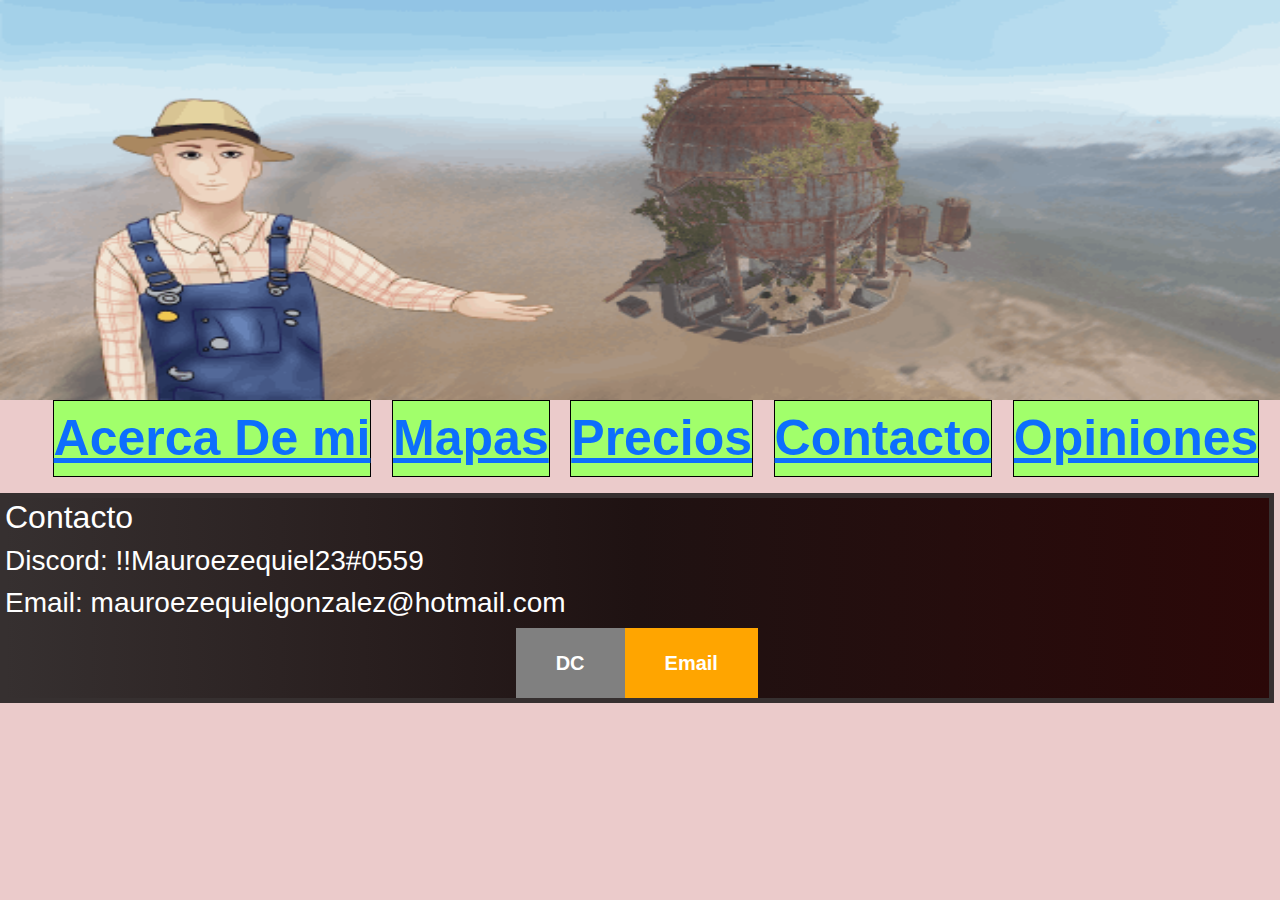
<file: index.html>
<!DOCTYPE html>
<html lang="en">
<head>
    <meta charset="UTF-8">
    <meta http-equiv="X-UA-Compatible" content="IE=edge">
    <meta name="viewport" content="width=device-width, initial-scale=1.0">
    <meta name="description" content="Portfolio del map maker de rust Mauroezequiel23">
    <meta name="keywords" content="Mauroezequil23, Map maker, rust custom maps, rust map maker, rust map dev">
    <title>Mauroezequiel23 Map Maker</title>
    <link rel="stylesheet" href="../style/bootstrap.css">
    <link rel="stylesheet" href="style/style.css">
</head>
<body>
    <div id="contenedor1">
        <header class="encabezado">
            <a href="index.html"><img src="media/MauroGIF.gif" class="logo"></a>
        </header>
        <nav>
            <ul class="lista">
                <li><a href="html/acerca de mi.html">Acerca De mi</a></li>
                <li><a href="html/mapas.html">Mapas</a></li>
                <li><a href="html/precios.html">Precios</a></li>
                <li><a href="html/contacto.html">Contacto</a></li>
                <li><a href="html/opiniones.html">Opiniones</a></li>
            </ul>
        </nav>
        <footer class="pie">
            <h2>Contacto</h2>
            <h3>Discord: !!Mauroezequiel23#0559</h3>
            <h3>Email: mauroezequielgonzalez@hotmail.com</h3> 
            <section  class="botones">      
                <a href="https://www.discord.gg" class="boton1">DC</a>
                <a href="https://mail.google.com/mail/u/0/#inbox" class="boton2">Email</a>
            </section>  
        </footer>
    </div>
</body>
</html>
</file>
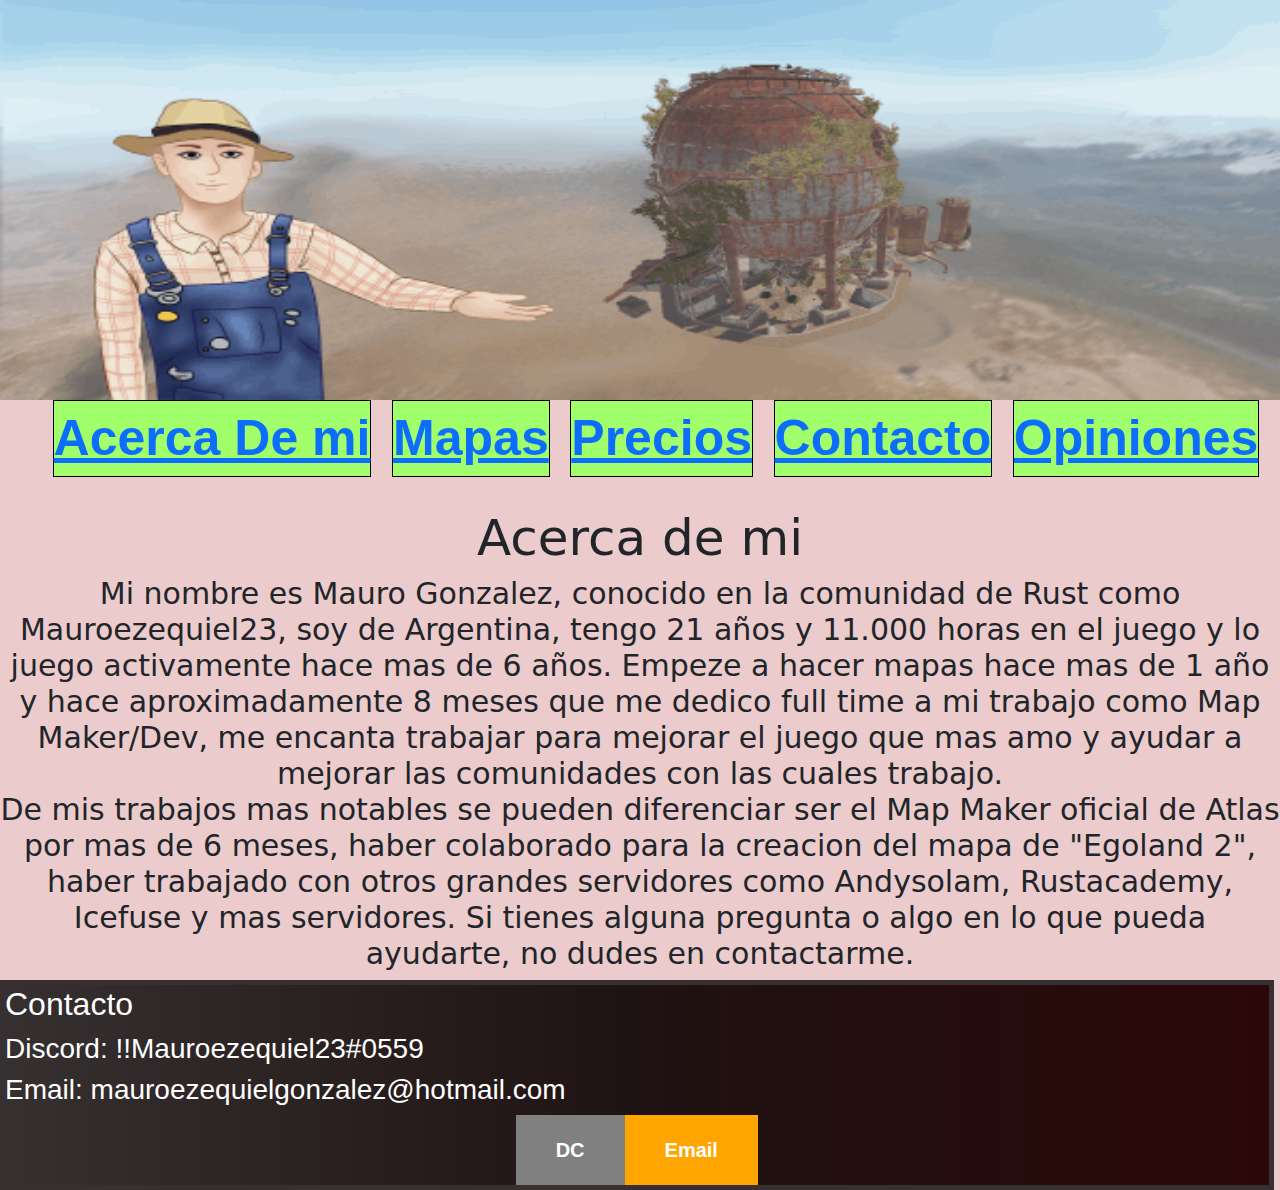
<file: html/acerca de mi.html>
<!DOCTYPE html>
<html lang="en">
<head>
    <meta charset="UTF-8">
    <meta http-equiv="X-UA-Compatible" content="IE=edge">
    <meta name="viewport" content="width=device-width, initial-scale=1.0">
    <meta name="description" content="Informacion acerca de Mauroezequiel23.">
    <meta name="keywords" content="Mauroezequil23, Map maker, rust custom maps, rust map maker, rust map dev">
    <title>Mauroezequiel23 Map Maker</title>
    <link rel="stylesheet" href="../style/bootstrap.css">
    <link rel="stylesheet" href="../style/style.css">
</head>
<body id="contenedor2">
    <header class="encabezado">
        <a href="../index.html"><img src="../media/MauroGIF.gif" class="logo"></a>
        <nav>
            <ul class="lista">
                <li><a href="acerca de mi.html">Acerca De mi</a></li>
                <li><a href="mapas.html">Mapas</a></li>
                <li><a href="precios.html">Precios</a></li>
                <li><a href="contacto.html">Contacto</a></li>
                <li><a href="opiniones.html">Opiniones</a></li>
            </ul>
        </nav>
    </header>
    <section class="section1">
        <h1 class="subtitulo1">Acerca de mi</h1>
        <h4 class="texto1">Mi nombre es Mauro Gonzalez, conocido en la comunidad de Rust como Mauroezequiel23, soy de Argentina, tengo 21 años y 11.000 horas en el juego y lo juego activamente hace mas de 6 años. Empeze a hacer mapas hace mas de 1 año y hace aproximadamente 8 meses que me dedico full time a mi trabajo como Map Maker/Dev, me encanta trabajar para mejorar el juego que mas amo y ayudar a mejorar las comunidades con las cuales trabajo.
        <br>De mis trabajos mas notables se pueden diferenciar ser el Map Maker oficial de Atlas por mas de 6 meses, haber colaborado para la creacion del mapa de "Egoland 2", haber trabajado con otros grandes servidores como Andysolam, Rustacademy, Icefuse y mas servidores. Si tienes alguna pregunta o algo en lo que pueda ayudarte, no dudes en contactarme.
        </h4>
    </section>
    <footer class="pie">
        <h2>Contacto</h2>
        <h3>Discord: !!Mauroezequiel23#0559</h3>
        <h3>Email: mauroezequielgonzalez@hotmail.com</h3> 
        <section  class="botones">      
            <a href="https://www.discord.gg" class="boton1">DC</a>
            <a href="https://mail.google.com/mail/u/0/#inbox" class="boton2">Email</a>
        </section>  
    </footer>
</body>
</html>
</file>
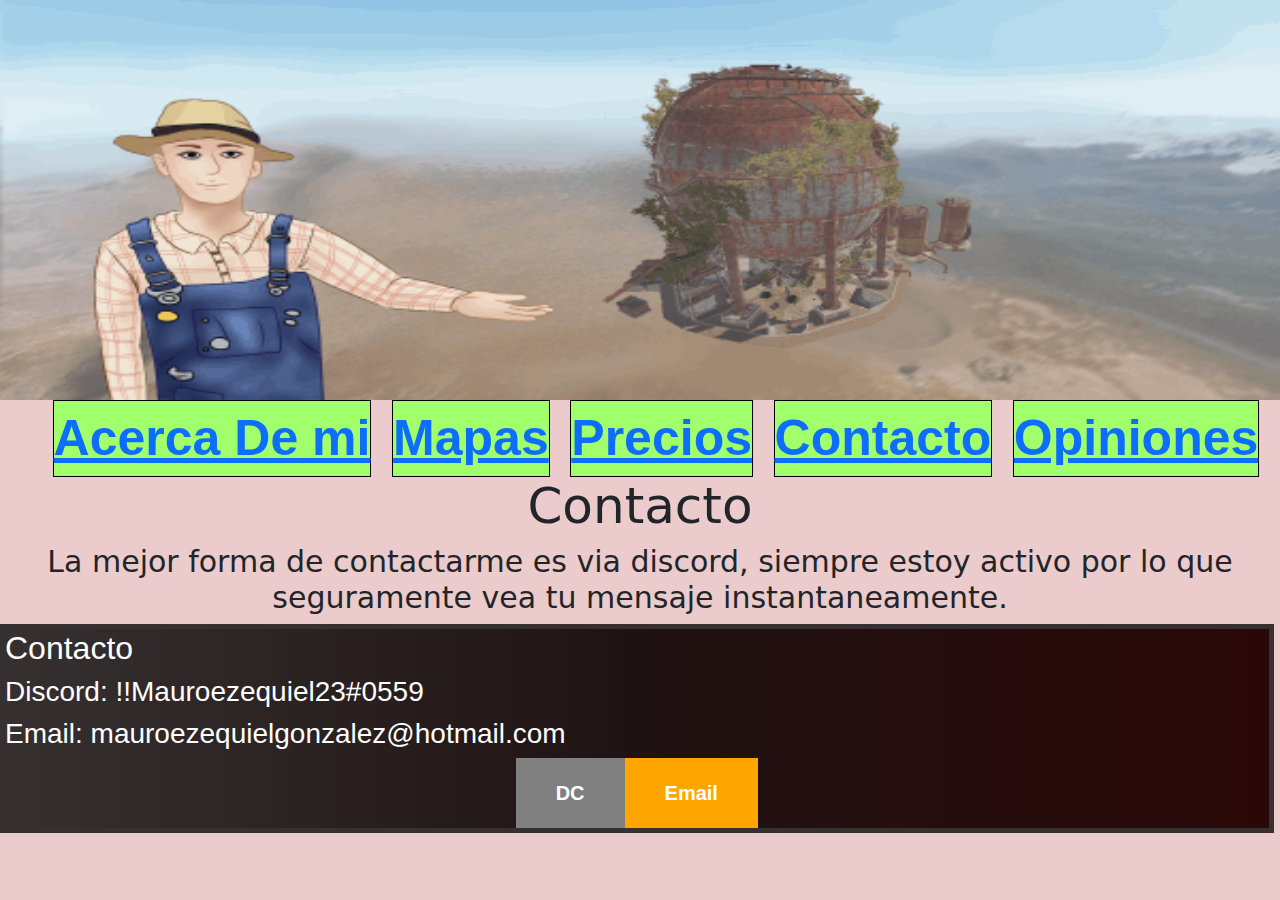
<file: html/contacto.html>
<!DOCTYPE html>
<html lang="en">
<head>
    <meta charset="UTF-8">
    <meta http-equiv="X-UA-Compatible" content="IE=edge">
    <meta name="viewport" content="width=device-width, initial-scale=1.0">
    <meta name="description" content="Formas de contactarme.">
    <meta name="keywords" content="Mauroezequil23, Map maker, rust custom maps, rust map maker, rust map dev">
    <title>Mauroezequiel23 Map Maker</title>
    <link rel="stylesheet" href="../style/bootstrap.css">
    <link rel="stylesheet" href="../style/style.css">
</head>
<body id="contenedor2">
    <header>
        <a href="../index.html"><img src="../media/MauroGIF.gif" class="logo"></a>
        <nav>
            <ul class="lista">
                <li><a href="acerca de mi.html">Acerca De mi</a></li>
                <li><a href="mapas.html">Mapas</a></li>
                <li><a href="precios.html">Precios</a></li>
                <li><a href="contacto.html">Contacto</a></li>
                <li><a href="opiniones.html">Opiniones</a></li>
            </ul>
        </nav>
    </header>
    <section class="section1">
        <h1 class="subtitulo1">Contacto</h1>
        <h4 class="texto1">La mejor forma de contactarme es via discord, siempre estoy activo por lo que seguramente vea tu mensaje instantaneamente.</h4>
    </section>
    <footer class="pie">
        <h2>Contacto</h2>
        <h3>Discord: !!Mauroezequiel23#0559</h3>
        <h3>Email: mauroezequielgonzalez@hotmail.com</h3> 
        <section  class="botones">      
            <a href="https://www.discord.gg" class="boton1">DC</a>
            <a href="https://mail.google.com/mail/u/0/#inbox" class="boton2">Email</a>
        </section>  
    </footer>
</body>
</html>
</file>
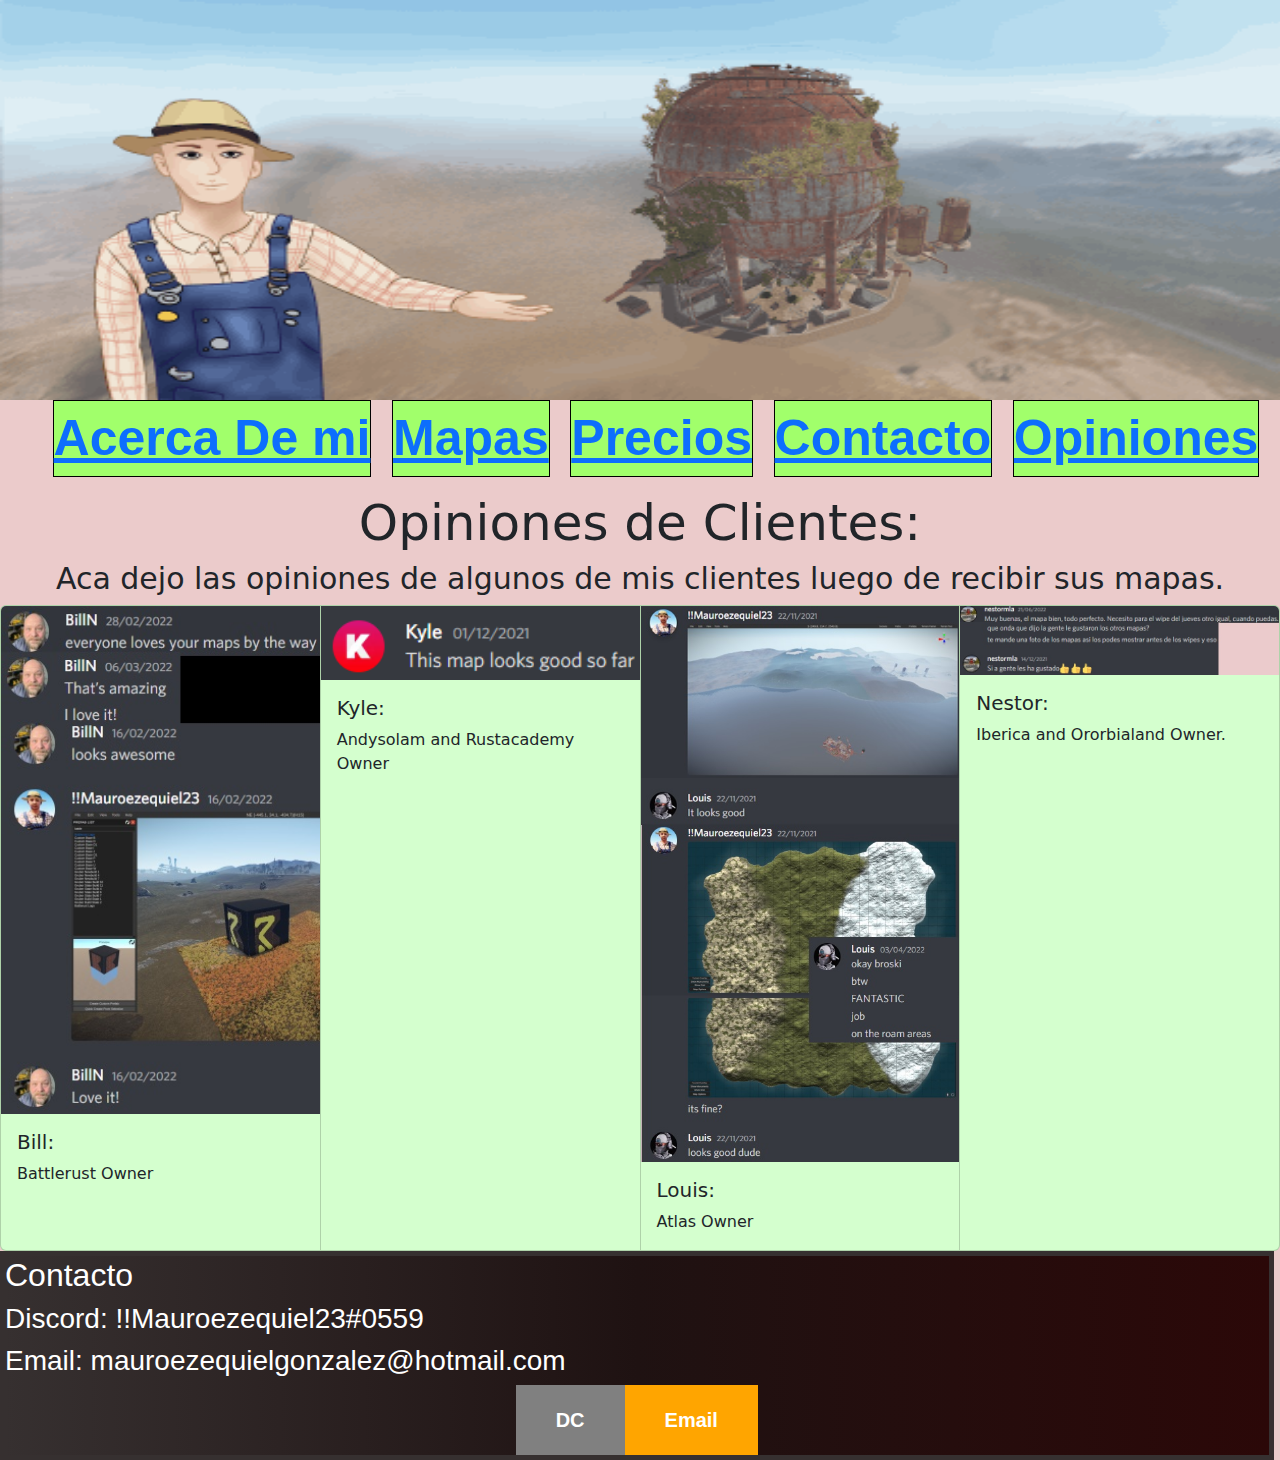
<file: html/opiniones.html>
<!DOCTYPE html>
<html lang="en">
<head>
    <meta charset="UTF-8">
    <meta http-equiv="X-UA-Compatible" content="IE=edge">
    <meta name="viewport" content="width=device-width, initial-scale=1.0">
    <meta name="description" content="Opiniones de los clientes acerca de los mapas entregados.">
    <meta name="keywords" content="Mauroezequil23, Map maker, rust custom maps, rust map maker, rust map dev">
    <title>Mauroezequiel23 Map Maker</title>
    <link rel="stylesheet" href="../style/bootstrap.css">
    <link rel="stylesheet" href="../style/style.css">
</head>
<body>
    <header id="contenedor">
        <a href="../index.html"><img src="../media/MauroGIF.gif" class="logo"></a>
        <nav>
            <ul class="lista">
                <li><a href="acerca de mi.html">Acerca De mi</a></li>
                <li><a href="mapas.html">Mapas</a></li>
                <li><a href="precios.html">Precios</a></li>
                <li><a href="contacto.html">Contacto</a></li>
                <li><a href="opiniones.html">Opiniones</a></li>
            </ul>
        </nav>
    </header>
    <section class="section1">
        <h1 class="subtitulo1">Opiniones de Clientes:</h1>
        <h4 class="texto1">Aca dejo las opiniones de algunos de mis clientes luego de recibir sus mapas.</h4>
    </section>
    <section class="card-group">
        <div class="card" style="width: 99%;">
            <a href="../media/BILL.jpg"><img class="card-img-top" src="../media/BILL.jpg" alt="Card image cap"></a>
            <div class="card-body">
            <h5 class="card-title">Bill:</h5>
            <p class="card-text">Battlerust Owner</p>
            </div>
        </div>
        <div class="card" style="width: 99%;">
            <a href="../media/kyle1.PNG"><img class="card-img-top" src="../media/kyle1.PNG" alt="Card image cap"></a>
            <div class="card-body">
            <h5 class="card-title">Kyle:</h5>
            <p class="card-text">Andysolam and Rustacademy Owner</p>
            </div>
        </div>
        <div class="card" style="width: 99%;">
            <a href="../media/Louis.jpg"><img class="card-img-top" src="../media/Louis.jpg" alt="Card image cap"></a>
            <div class="card-body">
            <h5 class="card-title">Louis:</h5>
            <p class="card-text">Atlas Owner</p>
            </div>
        </div>
        <div class="card" style="width: 99%;">
            <a href="../media/Nestor.jpg"><img class="card-img-top"  src="../media/Nestor.jpg" alt="Card image cap"></a>
            <div class="card-body">
            <h5 class="card-title">Nestor:</h5>
            <p class="card-text">Iberica and Ororbialand Owner.</p>
            </div>
        </div>
    </section>
    <footer class="pie">
        <h2>Contacto</h2>
        <h3>Discord: !!Mauroezequiel23#0559</h3>
        <h3>Email: mauroezequielgonzalez@hotmail.com</h3> 
        <section  class="botones">      
            <a href="https://www.discord.gg" class="boton1">DC</a>
            <a href="https://mail.google.com/mail/u/0/#inbox" class="boton2">Email</a>
        </section>  
    </footer>
</body>
</html>
</file>
<file: style/style.css>
@media screen and (min-width: 320px) {
  html {
    background-color: rgb(235, 203, 203);
  }
  html .logo {
    height: 100%;
    width: 100%;
    text-align: right;
  }
  html .opiniones {
    display: flex;
    flex-direction: column;
    justify-content: center;
  }
  html .botones {
    display: flex;
    flex-direction: row;
    justify-content: center;
    font-size: 12px;
    font-family: "Gill Sans", "Gill Sans MT", Calibri, "Trebuchet MS", sans-serif;
    color: white;
  }
  html .botones .btn, html .botones .boton2, html .botones .boton1 {
    text-decoration: none;
    font-weight: 600;
    font-size: 12px;
    color: #ffffff;
    padding-top: 12px;
    padding-bottom: 12px;
    padding-left: 28px;
    padding-right: 28px;
  }
  html .botones .boton1 {
    background-color: grey;
  }
  html .botones .boton2 {
    background-color: orange;
  }
  html .lista {
    display: flex;
    flex-direction: row;
    flex-wrap: wrap;
    flex-flow: row wrap;
    justify-content: space-evenly;
  }
  html .lista li {
    display: inline;
    background-color: rgb(161, 255, 107);
    font-size: 30px;
    font-family: "Gill Sans", "Gill Sans MT", Calibri, "Trebuchet MS", sans-serif;
    font-weight: bold;
    text-align: center;
    border: solid 1px rgb(0, 0, 0);
  }
  html .pie {
    background: linear-gradient(to right, rgb(54, 48, 48), rgb(31, 18, 18), rgb(43, 8, 8));
    font-size: 12px;
    font-family: "Gill Sans", "Gill Sans MT", Calibri, "Trebuchet MS", sans-serif;
    font-weight: bold;
    text-align: justify;
    color: white;
    border: solid 5px rgb(54, 48, 48);
    width: 98%;
  }
  html .subtitulo1 {
    font-size: 40px;
    text-align: center;
  }
  html .texto1 {
    font-size: 20px;
    text-align: center;
  }
  html .logo {
    grid-area: logo;
  }
  html .lista {
    grid-area: lista;
  }
  html .section1 {
    grid-area: section1;
  }
  html .pie {
    grid-area: pie;
  }
  html .card-group {
    grid-area: tarjetas;
  }
  html #contenedor {
    display: grid;
    grid-template-columns: 100%;
    grid-template-rows: 150px auto auto auto auto;
    grid-template-areas: "logo" "lista" "section1" "tarjetas" "pie";
  }
  html #contenedor1 {
    display: grid;
    grid-template-columns: 100%;
    grid-template-rows: 150px auto auto;
    grid-template-areas: "logo" "lista" "pie";
  }
  html #contenedor2 {
    display: grid;
    grid-template-columns: 100%;
    grid-template-rows: 150px 141px auto auto;
    grid-template-areas: "logo" "lista" "section1" "pie";
  }
}
@media screen and (min-width: 1200px) {
  html {
    background-color: rgb(235, 203, 203);
  }
  html .logo {
    height: 400px;
    width: 100%;
    text-align: right;
  }
  html .botones {
    display: flex;
    flex-direction: row;
    justify-content: center;
    font-size: 20px;
    font-family: "Gill Sans", "Gill Sans MT", Calibri, "Trebuchet MS", sans-serif;
    color: white;
  }
  html .botones .btnB, html .botones .boton2, html .botones .boton1 {
    text-decoration: none;
    font-weight: 600;
    font-size: 20px;
    color: #ffffff;
    padding-top: 20px;
    padding-bottom: 20px;
    padding-left: 40px;
    padding-right: 40px;
  }
  html .botones .boton1 {
    background-color: grey;
  }
  html .botones .boton2 {
    background-color: orange;
  }
  html .lista {
    display: flex;
    flex-direction: row;
    flex-wrap: wrap;
    flex-flow: row wrap;
    justify-content: space-evenly;
  }
  html .lista li {
    display: inline;
    background-color: rgb(161, 255, 107);
    font-size: 50px;
    font-family: "Gill Sans", "Gill Sans MT", Calibri, "Trebuchet MS", sans-serif;
    font-weight: bold;
    text-align: center;
    border: solid 1px rgb(0, 0, 0);
  }
  html .pie {
    background: linear-gradient(to right, rgb(54, 48, 48), rgb(31, 18, 18), rgb(43, 8, 8));
    font-size: 20px;
    font-family: "Gill Sans", "Gill Sans MT", Calibri, "Trebuchet MS", sans-serif;
    font-weight: bold;
    text-align: left;
    color: white;
    border: solid 5px rgb(54, 48, 48);
    width: 99.5%;
  }
  html .subtitulo1 {
    font-size: 50px;
    text-align: center;
  }
  html .texto1 {
    font-size: 30px;
    text-align: center;
  }
  html .logo {
    grid-area: logo;
  }
  html .lista {
    grid-area: lista;
  }
  html .section1 {
    grid-area: section1;
  }
  html .pie {
    grid-area: pie;
  }
  html .card-group {
    grid-area: tarjetas;
  }
  html #contenedor {
    display: grid;
    grid-template-columns: 100%;
    grid-template-rows: 400px auto auto auto auto;
    grid-template-areas: "logo" "lista" "section1" "tarjetas" "pie";
  }
  html #contenedor1 {
    display: grid;
    grid-template-columns: 100%;
    grid-template-rows: 400px auto auto;
    grid-template-areas: "logo" "lista" "pie";
  }
  html #contenedor2 {
    display: grid;
    grid-template-columns: 100%;
    grid-template-rows: 400px 10% auto auto;
    grid-template-areas: "logo" "lista" "section1" "pie";
  }
}
/*# sourceMappingURL=style.css.map*//*# sourceMappingURL=style.css.map */
</file>
